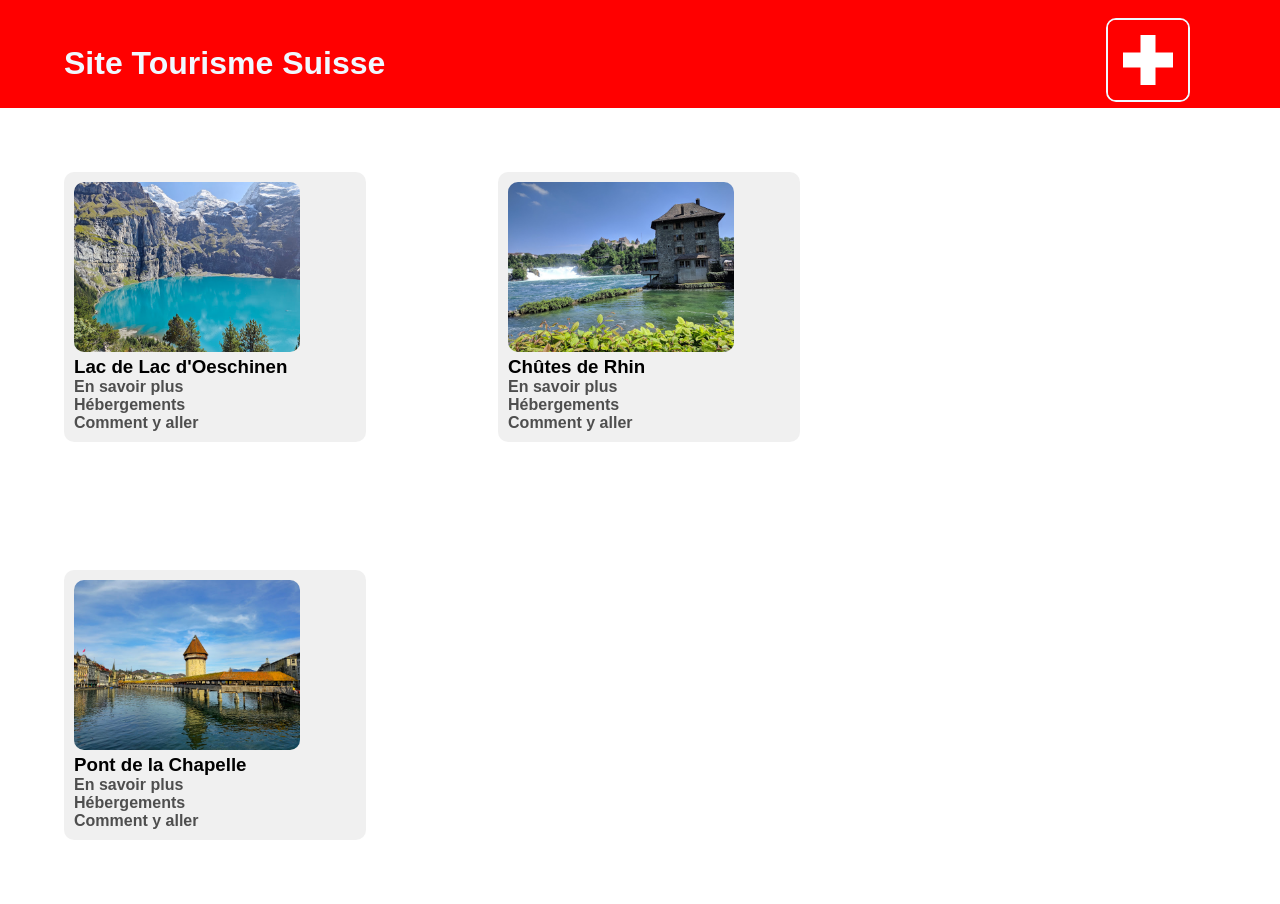
<file: index.html>
<!DOCTYPE html>
<html lang="fr">
<head>
    <meta charset="UTF-8">
    <meta name="viewport" content="width=device-width, initial-scale=1.0">
    <title>Site Tourisme Suisse</title>
    <link rel="stylesheet" href="css/style.css">
</head>
<body>
    <header>
        <h1>Site Tourisme Suisse</h1>
        <img src="img/suisse.webp" alt="drapeau suisse" width="80px" class="suisse">
    </header>


    <main>

        <section>
            <img src="img/Lac Oeschinen.jpg" alt="Photo du Lac de Lac d'Oeschinen" width="226px" height="170px">
            <h3>Lac de Lac d'Oeschinen</h3>
            <a href="pages/lac-oeschinen.html"><h4>En savoir plus</h4></a>
            <a href="pages/hebergements.html"><h4>Hébergements</h4></a>
            <a href="pages/acces.html"><h4>Comment y aller</h4></a>
        </section>

        <section>
            <img src="img/chutes de Rhin.jpg" alt="Photo des chûtes de Rhin" width="226px" height="170px">
            <h3>Chûtes de Rhin</h3>
            <a href="pages/chutes-de-rhin.html"><h4>En savoir plus</h4></a>
            <a href="pages/hebergements.html"><h4>Hébergements</h4></a>
            <a href="pages/acces.html"><h4>Comment y aller</h4></a>
        </section>

        <section>
            <img src="img/Pont de la Chapelle.jpg" alt="Photo du Pont de la Chapelle" width="226px" height="170px">
            <h3>Pont de la Chapelle</h3>
            <a href="pages/pont-de-la-chapelle.html"><h4>En savoir plus</h4></a>
            <a href="pages/hebergements.html"><h4>Hébergements</h4></a>
            <a href="pages/acces.html"><h4>Comment y aller</h4></a>
        </section>


    </main>


</body>
</html>
</file>
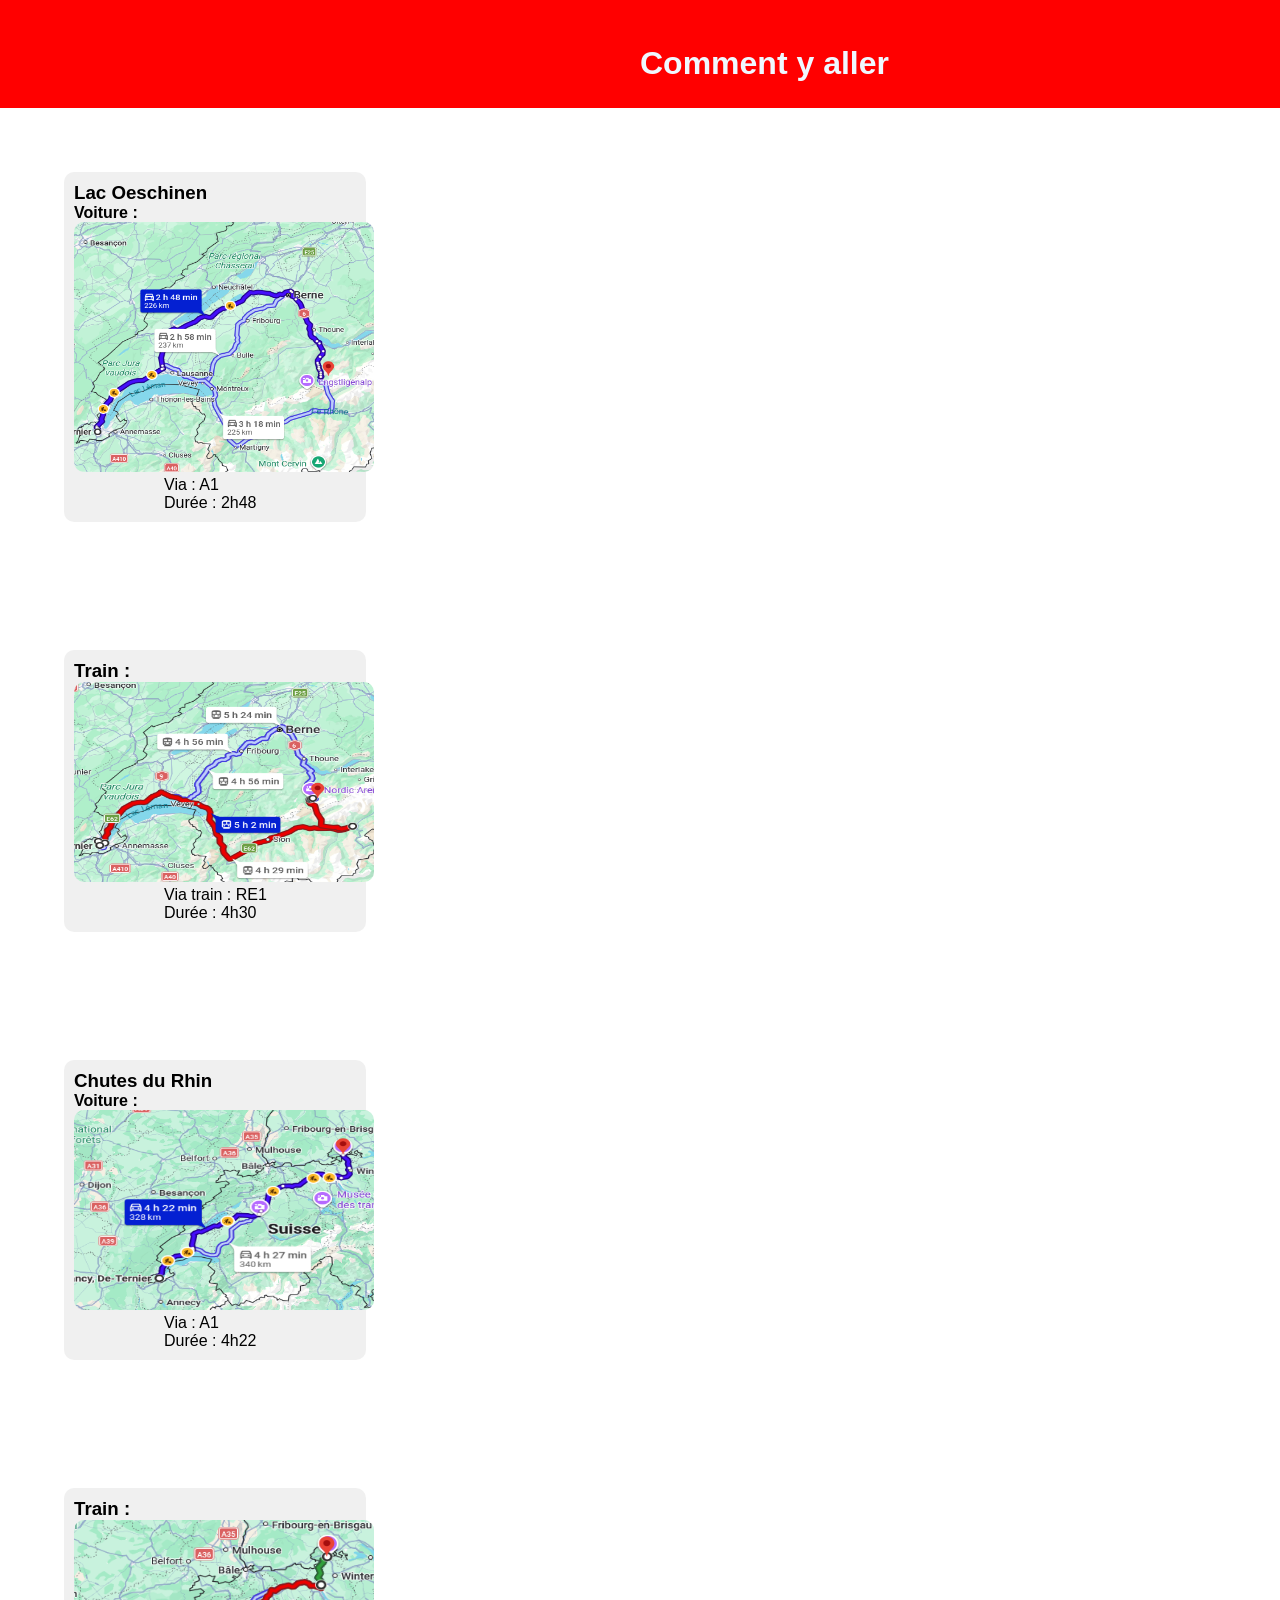
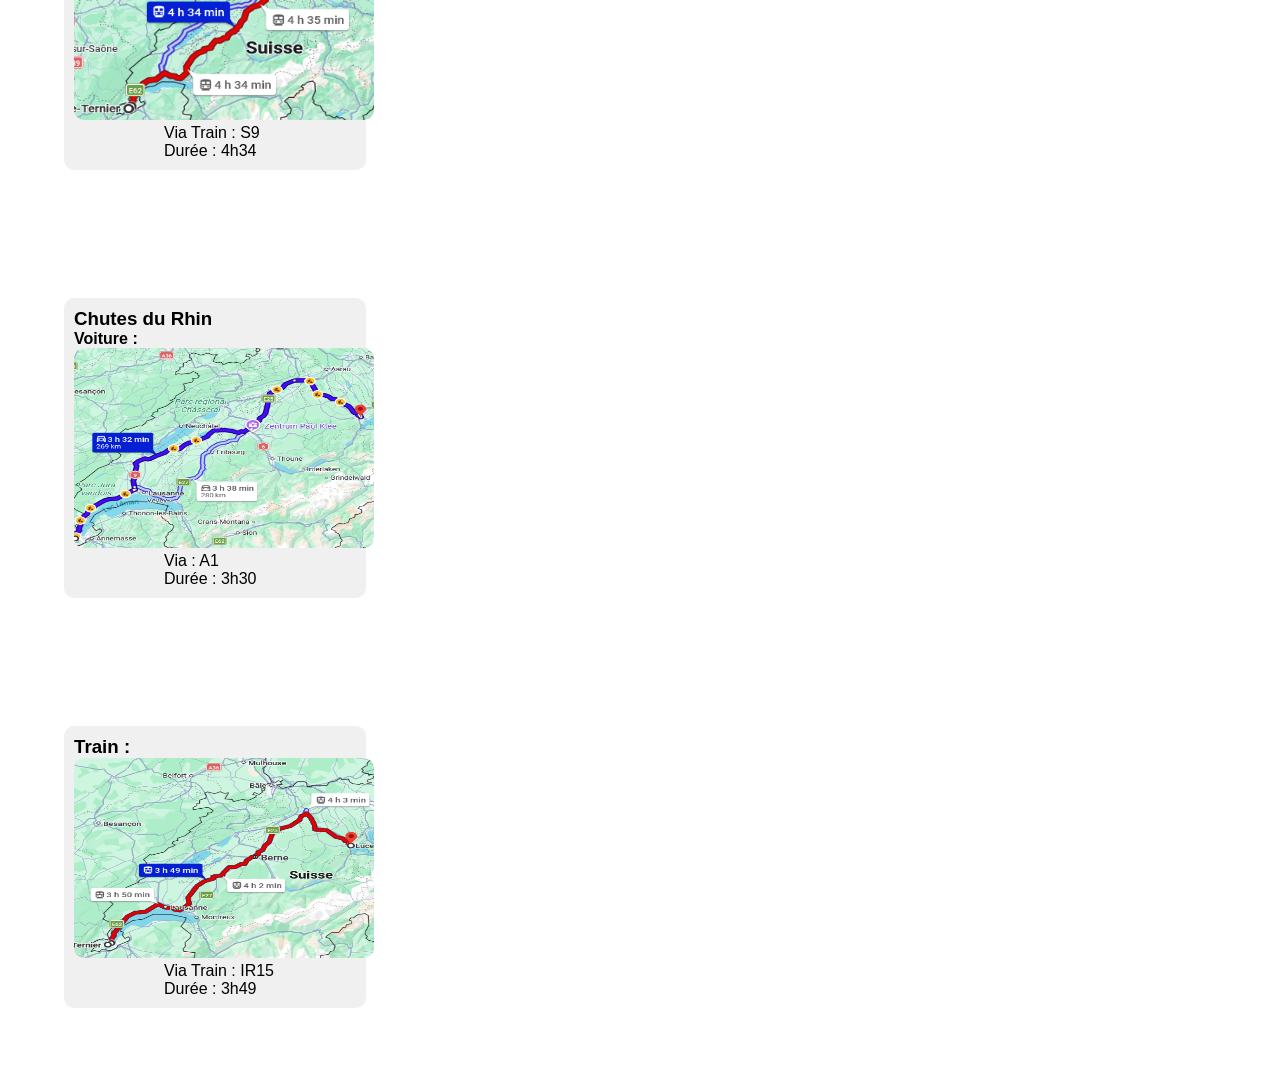
<file: pages/acces.html>
<!DOCTYPE html>
<html lang="fr">
<head>
    <meta charset="UTF-8">
    <meta name="viewport" content="width=device-width, initial-scale=1.0">
    <title>acces</title>
    <link rel="stylesheet" href="../css/style.css">
</head>
<body>
    <h1 class="titre">Comment y aller</h1>
    <section>
        <h3>Lac Oeschinen</h3>
        <h4>Voiture :</h4>
        <img src="../img/Comment-aller/Lac Oeschinen/Lac Oeschinen-voiture.png" alt="Lac Oeschinen" width="300px" height="250px">
        <p>Via : A1</p>
        <p>Durée : 2h48</p>
    </section>
    <br>
    <section>
        <h3>Train :</h3>
        <img src="../img/Comment-aller/Lac Oeschinen/Lac Oeschinen-train.png" alt="Lac Oeschinen" width="300px" height="200px">
        <p>Via train : RE1</p>
        <p>Durée : 4h30</p>
    </section>
    <br>
    <section>
        <h3>Chutes du Rhin</h3>
        <h4>Voiture :</h4>
        <img src="../img/Comment-aller/Chutes du Rhin/Chutes du Rhin-voiture.png" alt="Chûtes de Rhin Voiture" width="300px" height="200px">
        <p>Via : A1</p>
        <p>Durée : 4h22</p>
    </section>
    <br>
    <section>
        <h3>Train :</h3>
        <img src="../img/Comment-aller/Chutes du Rhin/Chutes du Rhin-train.png" alt="Chûtes de Rhin Train" width="300px" height="200px">
        <p>Via Train : S9</p>
        <p>Durée : 4h34</p>
    </section>
    <br>
    <section>
        <h3>Chutes du Rhin</h3>
        <h4>Voiture :</h4>
        <img src="../img/Comment-aller/Pont de la Chapelle/Pont de la Chapelle-voiture.png" alt="Chûtes de Rhin Voiture" width="300px" height="200px">
        <p>Via : A1</p>
        <p>Durée : 3h30</p>
    </section>
    <br>
    <section>
        <h3>Train :</h3>
        <img src="../img/Comment-aller/Pont de la Chapelle/Pont de la Chapelle-train.png" alt="Chûtes de Rhin Train" width="300px" height="200px">
        <p>Via Train : IR15</p>
        <p>Durée : 3h49</p>
    </section>
</body>
</html>
</file>
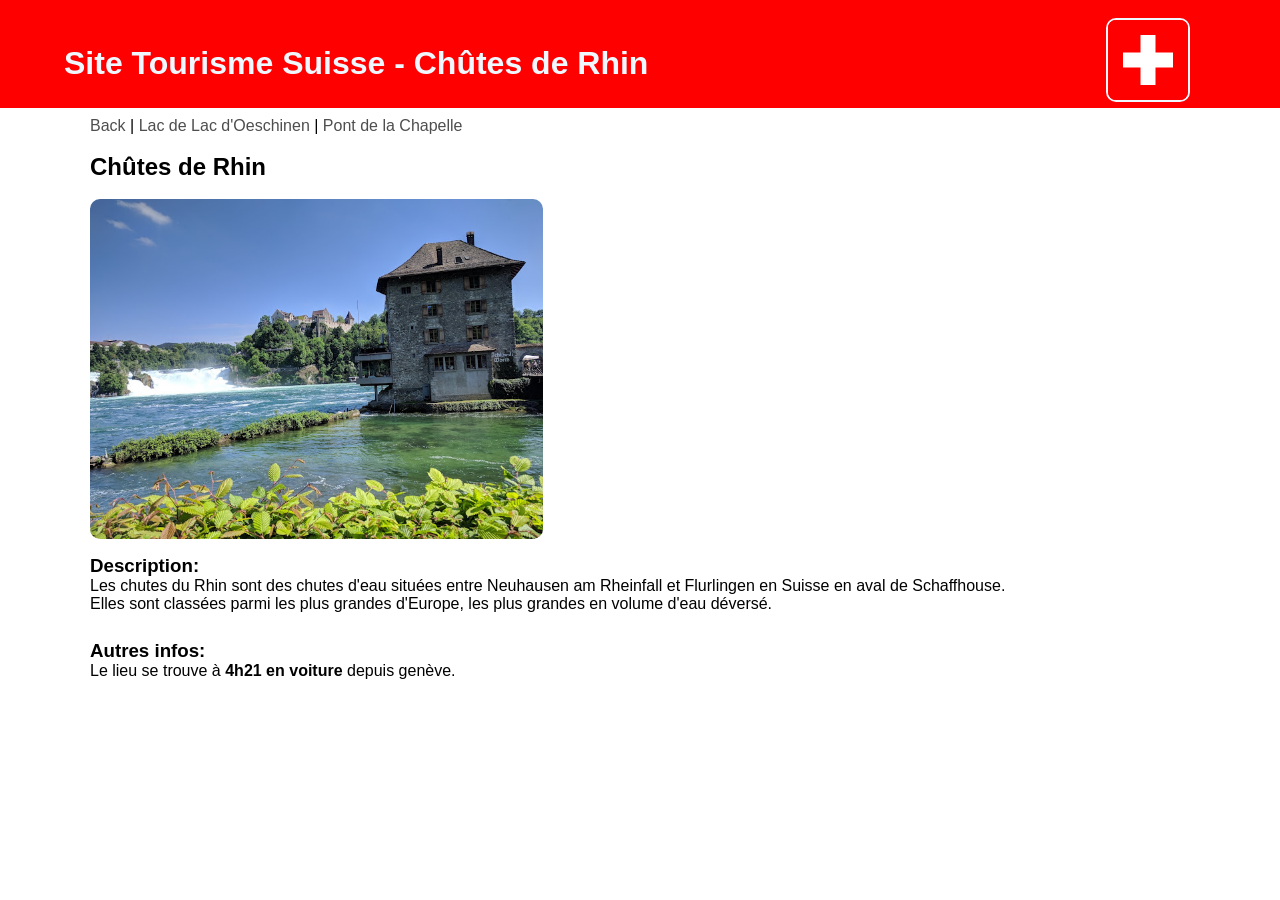
<file: pages/chutes-de-rhin.html>
<!DOCTYPE html>
<html lang="fr">
<head>
    <meta charset="UTF-8">
    <meta name="viewport" content="width=device-width, initial-scale=1.0">
    <title>Chûtes de Rhin - Site Tourisme Suisse</title>
    <link rel="stylesheet" href="../css/style.css">
</head>
<body>
    <header>
        <h1>Site Tourisme Suisse - Chûtes de Rhin</h1>
        <img src="../img/suisse.webp" alt="drapeau suisse" width="80px" class="suisse">
    </header>

    <main>
        <nav>
            <p>
                <a href="../index.html">Back</a> |
                <a href="lac-oeschinen.html">Lac de Lac d'Oeschinen</a> |
                <a href="pont-de-la-chapelle.html">Pont de la Chapelle</a>
            </p>
        </nav>

        <h2>Chûtes de Rhin</h2>
        <img src="../img/chutes de Rhin.jpg" alt="Photo des Chûtes de Rhin" width="453" height="340" class="img-card">

        <h3 class="descriptions">Description:</h3>
        <p>
            Les chutes du Rhin sont des chutes d'eau situées entre Neuhausen am Rheinfall et Flurlingen en Suisse en aval de Schaffhouse. <br>
            Elles sont classées parmi les plus grandes d'Europe, les plus grandes en volume d'eau déversé.
        </p>
        <h3 class="autres-infos">Autres infos:</h3>
        <p>Le lieu se trouve à <strong>4h21 en voiture</strong> depuis genève.</p>
    </main>
</body>
</html>
</file>
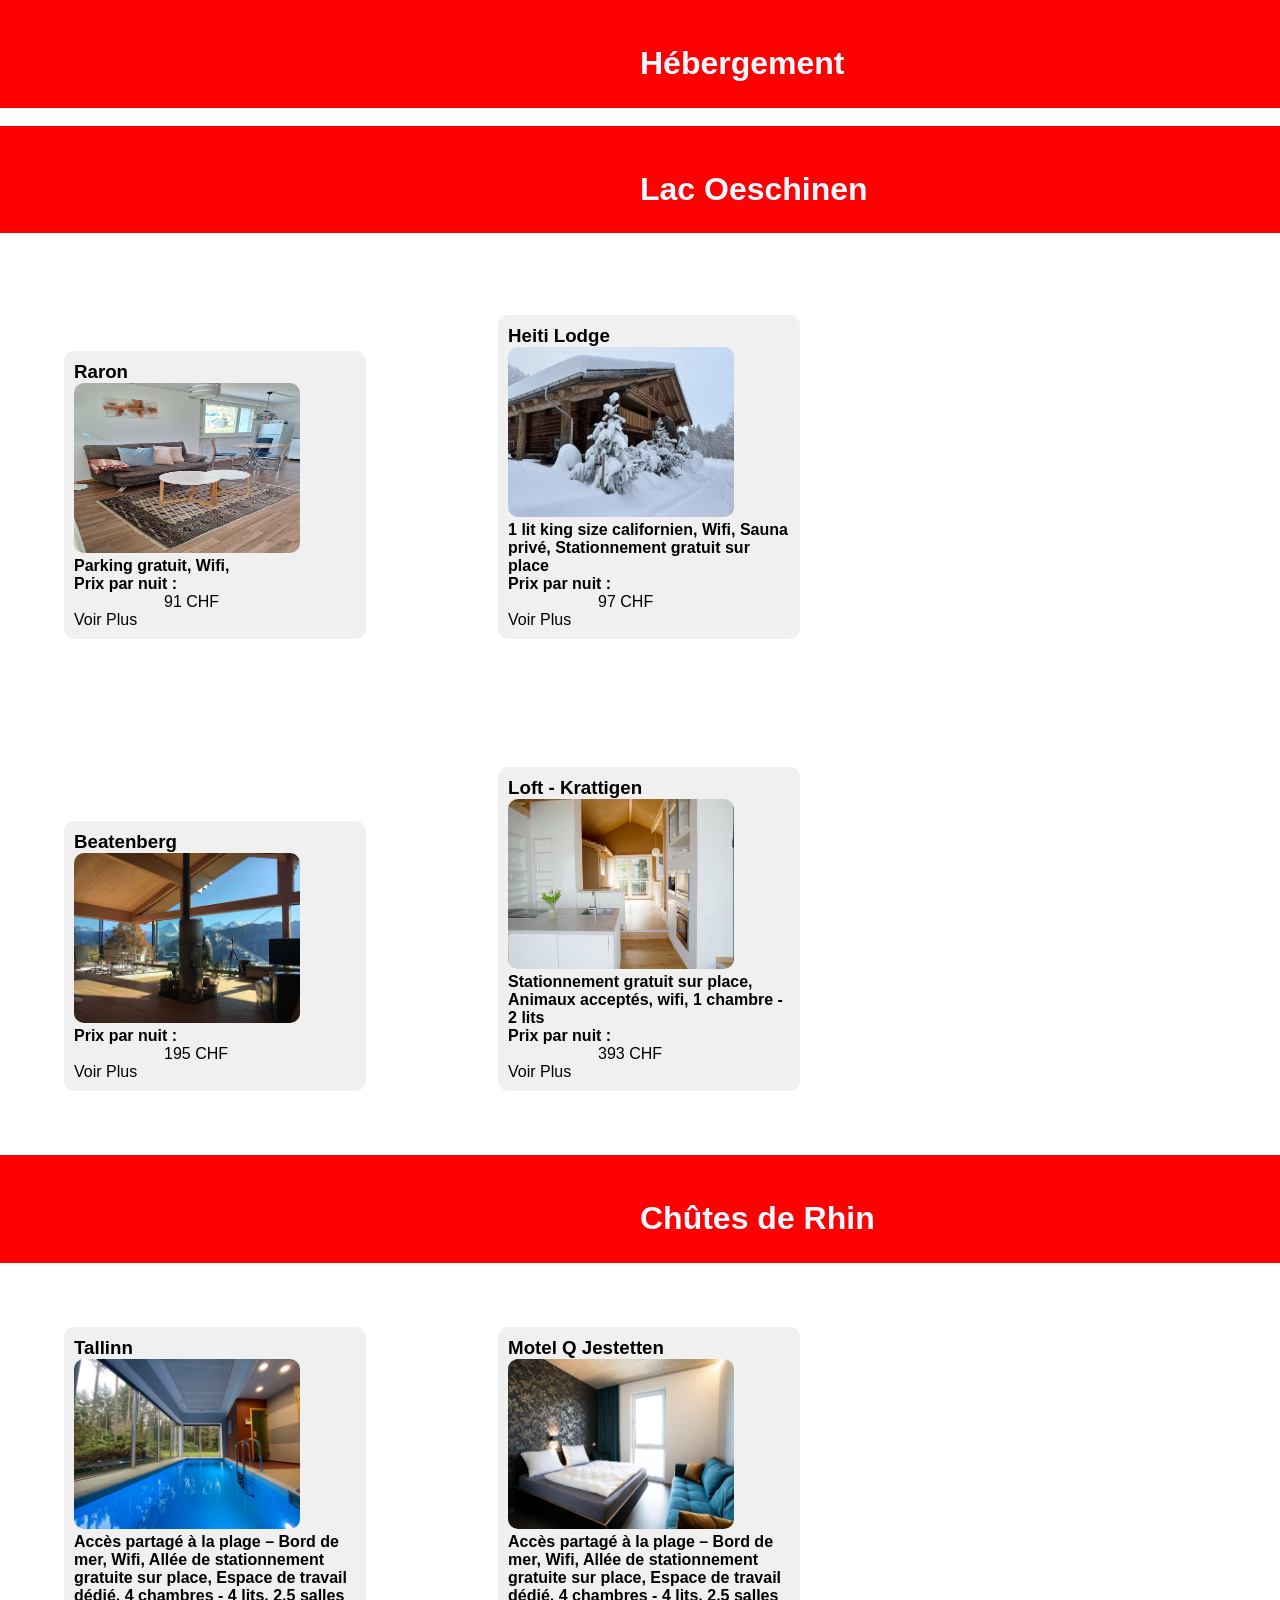
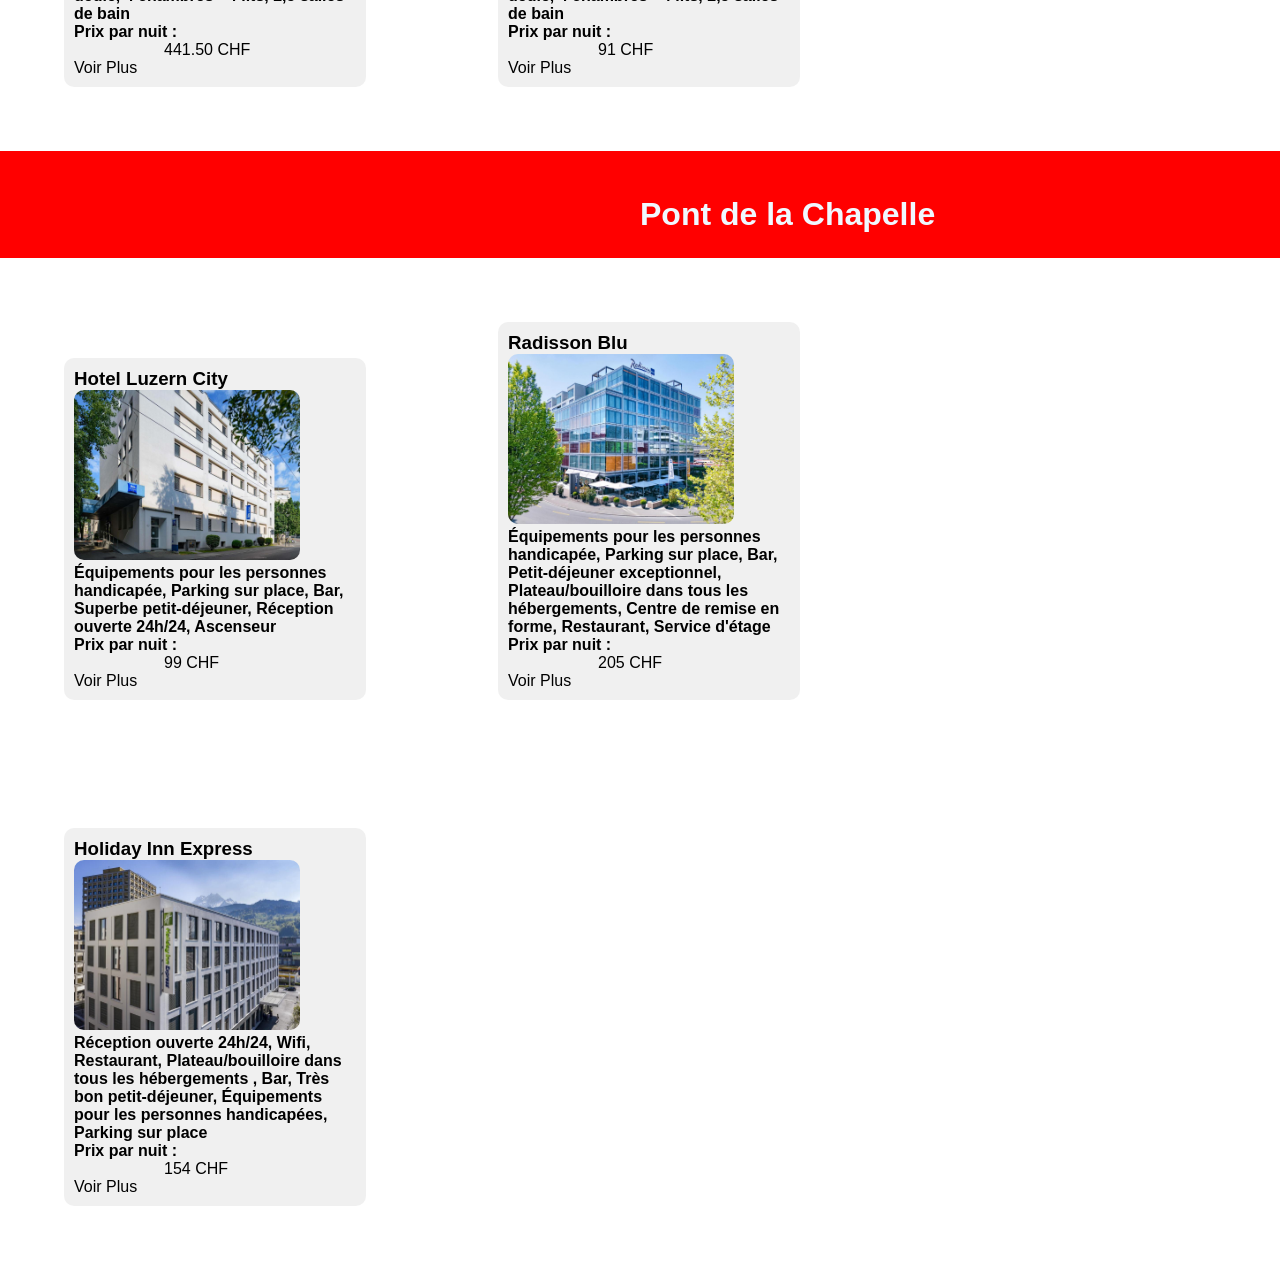
<file: pages/hebergements.html>
<!DOCTYPE html>
<html lang="fr">
<head>
    <meta charset="UTF-8">
    <meta name="viewport" content="width=device-width, initial-scale=1.0">
    <title>hebergements</title>
    <link rel="stylesheet" href="../css/style.css">
</head>
<body>
    <h1 class="titre">Hébergement</h1>
    <br>
    <h1 class="titre">Lac Oeschinen</h1>
    <br>
    <section id="Lac Oeschinen">
        <h3>Raron</h3>
        <img src="../img/Hebergement/Lac Oeschinen/Appartement-Raron.jpeg" alt="Lac Oeschinen" width="226px" height="170px">
        <strong>Parking gratuit, Wifi, </strong>
        <br>
        <h4>Prix par nuit :</h4>
        <p>91 CHF</p>
        <a href="https://fr.airbnb.ch/rooms/1301396802205722812?category_tag=Tag%3A8661&check_in=2026-11-29&check_out=2026-12-04&search_mode=flex_destinations_search&photo_id=2563085455&source_impression_id=p3_e0e7d68d-8cc2-4a1c-a6a9-5c2e896f5951_7bc0c008-7531-469c-9706-f3bc21ccc939_0_1301396802205722812_0&previous_page_section_name=1000&federated_search_id=e0e7d68d-8cc2-4a1c-a6a9-5c2e896f5951" class="lien-hotel" target="_blank">Voir Plus</a>
    </section>
    <section >
        <h3>Heiti Lodge</h3>
        <img src="../img/Hebergement/Lac Oeschinen/Gsteig.avif" alt="Heiti Lodge" width="226px" height="170px">
        <br>
        <strong>1 lit king size californien, Wifi, Sauna privé, Stationnement gratuit sur place</strong>
        <h4>Prix par nuit :</h4>
        <p>97 CHF</p>
        <a href="https://fr.airbnb.ch/rooms/1147696527776043741?category_tag=Tag%3A8661&search_mode=regular_search&adults=1&check_in=2026-12-01&check_out=2026-12-02&children=0&infants=0&pets=0&photo_id=2069522837&source_impression_id=p3_495dc5da-7f7f-4011-88d7-7b5464db0d09_da9f0ffc-daf7-410b-887c-fc32d74d4d64_0_1147696527776043741_1&previous_page_section_name=1000&federated_search_id=495dc5da-7f7f-4011-88d7-7b5464db0d09" class="lien-hotel" target="_blank">Voir Plus</a>
    </section>
    <section >
        <h3>Beatenberg</h3>
        <img src="../img/Hebergement/Lac Oeschinen/Beatenberg.avif" alt="Beatenberg" width="226px" height="170px">
        <br>
        <h4>Prix par nuit :</h4>
        <p>195 CHF</p>
        <a href="https://fr.airbnb.ch/rooms/553435997032528906?category_tag=Tag%3A8661&search_mode=regular_search&adults=1&check_in=2026-12-10&check_out=2026-12-11&children=0&infants=0&pets=0&photo_id=1907585317&source_impression_id=p3_495dc5da-7f7f-4011-88d7-7b5464db0d09_da9f0ffc-daf7-410b-887c-fc32d74d4d64_0_553435997032528906_10&previous_page_section_name=1000&federated_search_id=495dc5da-7f7f-4011-88d7-7b5464db0d09" class="lien-hotel" target="_blank">Voir Plus</a>
    </section>
    <section>
        <h3>Loft - Krattigen</h3>
        <img src="../img/Hebergement/Lac Oeschinen/loft - Krattigen.avif" alt="loft - Krattigen" width="226px" height="170px">
        <br>
        <strong>Stationnement gratuit sur place, Animaux acceptés, wifi, 1 chambre - 2 lits</strong>
        <h4>Prix par nuit :</h4>
        <p>393 CHF</p>
        <a href="https://fr.airbnb.ch/rooms/18206769?category_tag=Tag%3A8661&search_mode=regular_search&adults=1&check_in=2026-12-05&check_out=2026-12-06&children=0&infants=0&pets=0&photo_id=294544900&source_impression_id=p3_495dc5da-7f7f-4011-88d7-7b5464db0d09_da9f0ffc-daf7-410b-887c-fc32d74d4d64_0_18206769_14&previous_page_section_name=1000&federated_search_id=495dc5da-7f7f-4011-88d7-7b5464db0d09" class="lien-hotel" target="_blank">Voir Plus</a>
    </section>
    <br>
    <h1 class="titre">Chûtes de Rhin</h1>
    <section>
        <h3>Tallinn</h3>
        <img src="../img/Hebergement/Chûtes de Rhin/Tallinn.avif" alt="Tallinn" width="226px" height="170px">
        <br>
        <strong>Accès partagé à la plage – Bord de mer, Wifi, Allée de stationnement gratuite sur place, Espace de travail dédié, 4 chambres - 4 lits, 2,5 salles de bain</strong>
        <h4>Prix par nuit :</h4>
        <p>441.50 CHF</p>
        <a href="https://fr.airbnb.ch/rooms/1437552903154930372?check_in=2026-12-02&search_mode=regular_search&amenities%5B0%5D=7&photo_id=2202796375&source_impression_id=p3_c47476f5-b6dc-48d8-bf7c-e2e745fa8071_1437552903154930372&previous_page_section_name=1000&check_out=2026-12-04" class="lien-hotel" target="_blank">Voir Plus</a>
    </section>
    <section>
        <h3>Motel Q Jestetten</h3>
        <img src="../img/Hebergement/Chûtes de Rhin/Motel Q Jestetten.jpg" alt="Motel Q Jestetten" width="226px" height="170px">
        <br>
        <strong>Accès partagé à la plage – Bord de mer, Wifi, Allée de stationnement gratuite sur place, Espace de travail dédié, 4 chambres - 4 lits, 2,5 salles de bain</strong>
        <h4>Prix par nuit :</h4>
        <p>91 CHF</p>
        <a href="https://fr.airbnb.ch/rooms/1437552903154930372?check_in=2026-12-02&search_mode=regular_search&amenities%5B0%5D=7&photo_id=2202796375&source_impression_id=p3_c47476f5-b6dc-48d8-bf7c-e2e745fa8071_1437552903154930372&previous_page_section_name=1000&check_out=2026-12-04" class="lien-hotel" target="_blank">Voir Plus</a>
    </section>
    <br>
    <h1 class="titre">Pont de la Chapelle</h1>
    <section>
        <h3>Hotel Luzern City</h3>
        <img src="../img/Hebergement/Pont de la Chapelle/Hotel Luzern City.jpg" alt="Hotel Luzern City" width="226px" height="170px">
        <br>
        <strong>Équipements pour les personnes handicapée, Parking sur place, Bar, Superbe petit-déjeuner, Réception ouverte 24h/24, Ascenseur </strong>
        <h4>Prix par nuit :</h4>
        <p>99 CHF</p>
        <a href="https://www.booking.com/hotel/ch/etap-luzern-city.fr.html?aid=301664&label=ch-ZpkP7hek8CfIuB94ZzvUvgS494810558365%3Apl%3Ata%3Ap1%3Ap2%3Aac%3Aap%3Aneg%3Afi%3Atikwd-954113437610%3Alp1002992%3Ali%3Adec%3Adm&sid=5f16fc401488732ff4db89cde1b742e4&all_sr_blocks=18500801_94336003_2_2_0&checkin=2026-11-25&checkout=2026-11-26&dest_id=204&dest_type=country&dist=0&group_adults=2&group_children=0&hapos=1&highlighted_blocks=18500801_94336003_2_2_0&hpos=1&matching_block_id=18500801_94336003_2_2_0&no_rooms=1&req_adults=2&req_children=0&room1=A%2CA&sb_price_type=total&sr_order=popularity&sr_pri_blocks=18500801_94336003_2_2_0__9920&srepoch=1795616090&srpvid=47a7bfc9b664b00426cdc895cac1f9f9&type=total&ucfs=1&" class="lien-hotel" target="_blank">Voir Plus</a>
    </section>
    <section>
        <h3>Radisson Blu</h3>
        <img src="../img/Hebergement/Pont de la Chapelle/Radisson Blu Hotel.jpg" alt="Radisson Blu" width="226px" height="170px">
        <br>
        <strong>Équipements pour les personnes handicapée, Parking sur place, Bar, Petit-déjeuner exceptionnel, Plateau/bouilloire dans tous les hébergements, Centre de remise en forme, Restaurant, Service d'étage </strong>
        <h4>Prix par nuit :</h4>
        <p>205 CHF</p>
        <a href="https://www.booking.com/hotel/ch/radisson-sas-lucerne.fr.html?aid=301664&label=ch-ZpkP7hek8CfIuB94ZzvUvgS494810558365%3Apl%3Ata%3Ap1%3Ap2%3Aac%3Aap%3Aneg%3Afi%3Atikwd-954113437610%3Alp1002992%3Ali%3Adec%3Adm&sid=5f16fc401488732ff4db89cde1b742e4&all_sr_blocks=7839101_127538559_2_2_0&checkin=2026-11-25&checkout=2026-11-26&dest_id=204&dest_type=country&dist=0&group_adults=2&group_children=0&hapos=6&highlighted_blocks=7839101_127538559_2_2_0&hpos=6&matching_block_id=7839101_127538559_2_2_0&nad_cpc=0.85&nad_id=d108d03b-3f6b-41e6-9473-208a9bce1719_1&nad_placement=SR_MAIN&nad_track=[base64]%3D&no_rooms=1&req_adults=2&req_children=0&room1=A%2CA&sb_price_type=total&show_room=7839101&sr_order=popularity&sr_pri_blocks=7839101_127538559_2_2_0__20450&srepoch=1795616459&srpvid=47a7bfc9b664b00426cdc895cac1f9f9&type=total&ucfs=1&#RD7839101" class="lien-hotel" target="_blank">Voir Plus</a>
    </section>
    <section>
        <h3>Holiday Inn Express</h3>
        <img src="../img/Hebergement/Pont de la Chapelle/Holiday Inn Express.jpg" alt="Holiday Inn Express" width="226px" height="170px">
        <br>
        <strong>Réception ouverte 24h/24, Wifi, Restaurant, Plateau/bouilloire dans tous les hébergements , Bar, Très bon petit-déjeuner, Équipements pour les personnes handicapées, Parking sur place </strong>
        <h4>Prix par nuit :</h4>
        <p>154 CHF</p>
        <a href="https://www.booking.com/hotel/ch/holiday-inn-express-luzern-kriens.fr.html?aid=301664&label=ch-ZpkP7hek8CfIuB94ZzvUvgS494810558365%3Apl%3Ata%3Ap1%3Ap2%3Aac%3Aap%3Aneg%3Afi%3Atikwd-954113437610%3Alp1002992%3Ali%3Adec%3Adm&sid=5f16fc401488732ff4db89cde1b742e4&all_sr_blocks=429613701_359987588_2_1_0&checkin=2026-11-25&checkout=2026-11-26&dest_id=204&dest_type=country&dist=0&group_adults=2&group_children=0&hapos=22&highlighted_blocks=429613701_359987588_2_1_0&hpos=2&matching_block_id=429613701_359987588_2_1_0&no_rooms=1&req_adults=2&req_children=0&room1=A%2CA&sb_price_type=total&sr_order=popularity&sr_pri_blocks=429613701_359987588_2_1_0__15420&srepoch=1795616659&srpvid=47a7bfc9b664b00426cdc895cac1f9f9&type=total&ucfs=1&" class="lien-hotel" target="_blank">Voir Plus</a>
    </section>
</body>
</html>
</file>
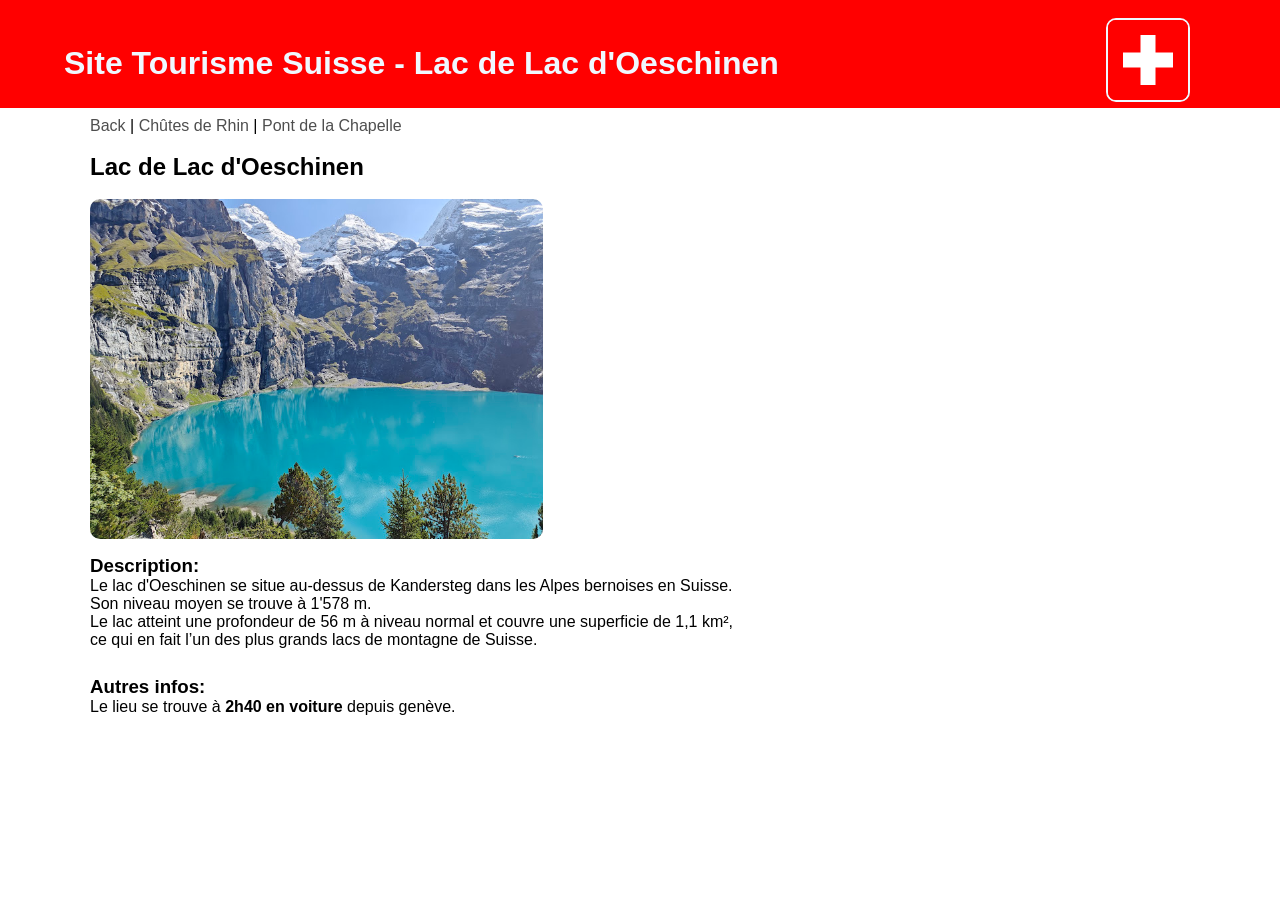
<file: pages/lac-oeschinen.html>
<!DOCTYPE html>
<html lang="fr">
<head>
    <meta charset="UTF-8">
    <meta name="viewport" content="width=device-width, initial-scale=1.0">
    <title>Lac de Lac d'Oeschinen - Site Tourisme Suisse</title>
    <link rel="stylesheet" href="../css/style.css">
</head>
<body>
    <header>
        <h1>Site Tourisme Suisse - Lac de Lac d'Oeschinen</h1>
        <img src="../img/suisse.webp" alt="drapeau suisse" width="80px" class="suisse">
    </header>

    <main>
        <nav>
            <p>
                <a href="../index.html">Back</a> |
                <a href="chutes-de-rhin.html">Chûtes de Rhin</a> |
                <a href="pont-de-la-chapelle.html">Pont de la Chapelle</a>
            </p>
        </nav>
        <h2>Lac de Lac d'Oeschinen</h2>
        <img src="../img/Lac Oeschinen.jpg" alt="des Chûtes de Rhin" width="453" height="340" class="img-card">

        <h3 class="descriptions">Description:</h3>
        <p>
            Le lac d'Oeschinen se situe au-dessus de Kandersteg dans les Alpes bernoises en Suisse. <br>
            Son niveau moyen se trouve à 1'578 m. <br>
            Le lac atteint une profondeur de 56 m à niveau normal et couvre une superficie de 1,1 km², <br>
            ce qui en fait l’un des plus grands lacs de montagne de Suisse.
        </p>
        <h3 class="autres-infos">Autres infos:</h3>
        <p>Le lieu se trouve à <strong>2h40 en voiture</strong> depuis genève.</p>
    </main>
</body>
</html>
</file>
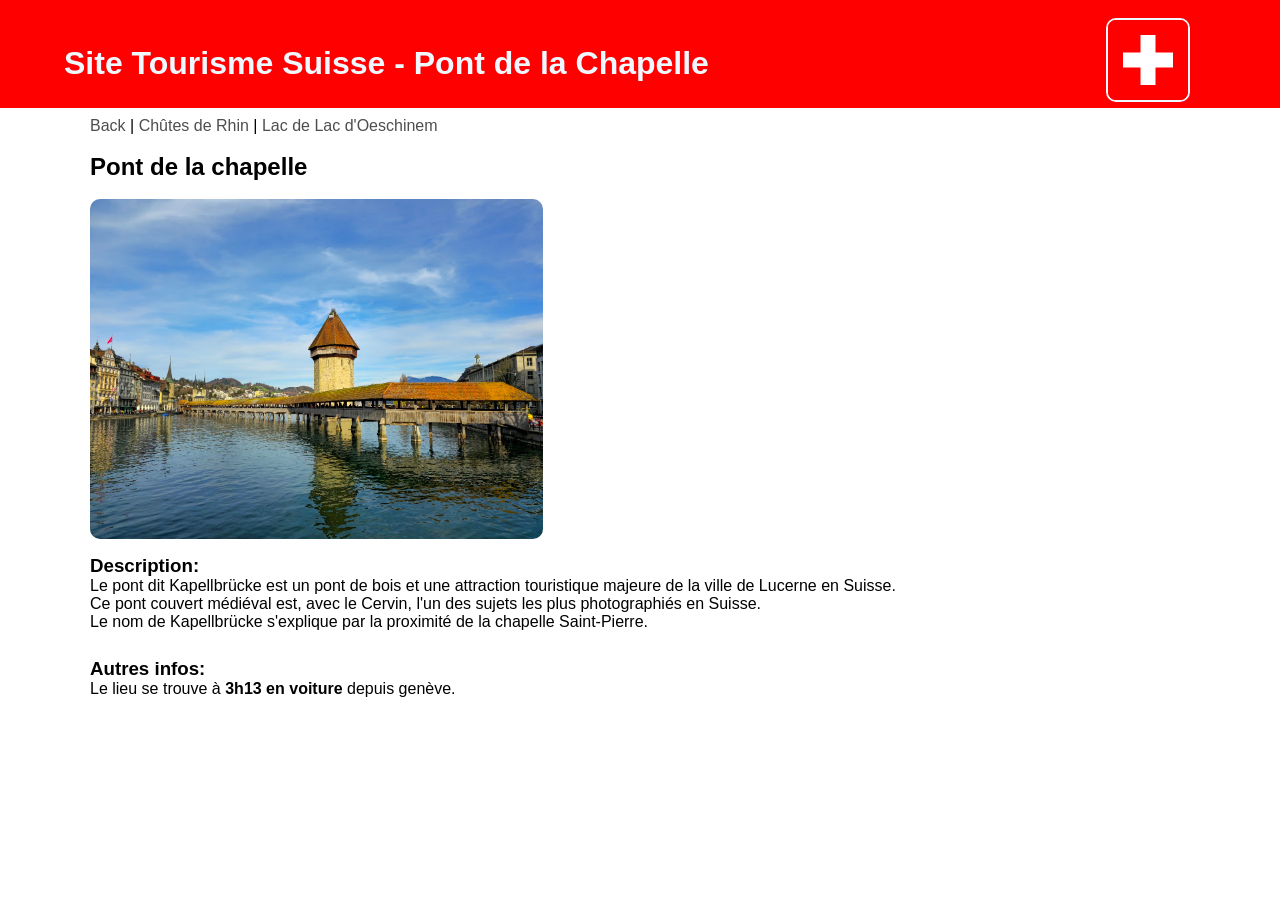
<file: pages/pont-de-la-chapelle.html>
<!DOCTYPE html>
<html lang="fr">
<head>
    <meta charset="UTF-8">
    <meta name="viewport" content="width=device-width, initial-scale=1.0">
    <title>Pont de la Chapelle - Site Tourisme Suisse</title>
    <link rel="stylesheet" href="../css/style.css">
</head>
<body>
    <header>
        <h1>Site Tourisme Suisse - Pont de la Chapelle</h1>
        <img src="../img/suisse.webp" alt="drapeau suisse" width="80px" class="suisse">
    </header>

    <main>
        <nav>
            <p>
                <a href="../index.html">Back</a> |
                <a href="chutes-de-rhin.html">Chûtes de Rhin</a> |
                <a href="lac-oeschinen.html">Lac de Lac d'Oeschinem</a>
            </p>
        </nav>
        <h2>Pont de la chapelle</h2>
        <img src="../img/Pont de la Chapelle.jpg" alt="Photo du Pont de la Chapelle" width="453" height="340" class="img-card">

        <h3 class="descriptions">Description:</h3>
        <p>
            Le pont dit Kapellbrücke est un pont de bois et une attraction touristique majeure de la ville de Lucerne en Suisse. <br>
            Ce pont couvert médiéval est, avec le Cervin, l'un des sujets les plus photographiés en Suisse. <br>
            Le nom de Kapellbrücke s'explique par la proximité de la chapelle Saint-Pierre. <br>
        </p>
        <h3 class="autres-infos">Autres infos:</h3>
        <p>Le lieu se trouve à <strong>3h13 en voiture</strong> depuis genève.</p>
    </main>
</body>
</html>
</file>
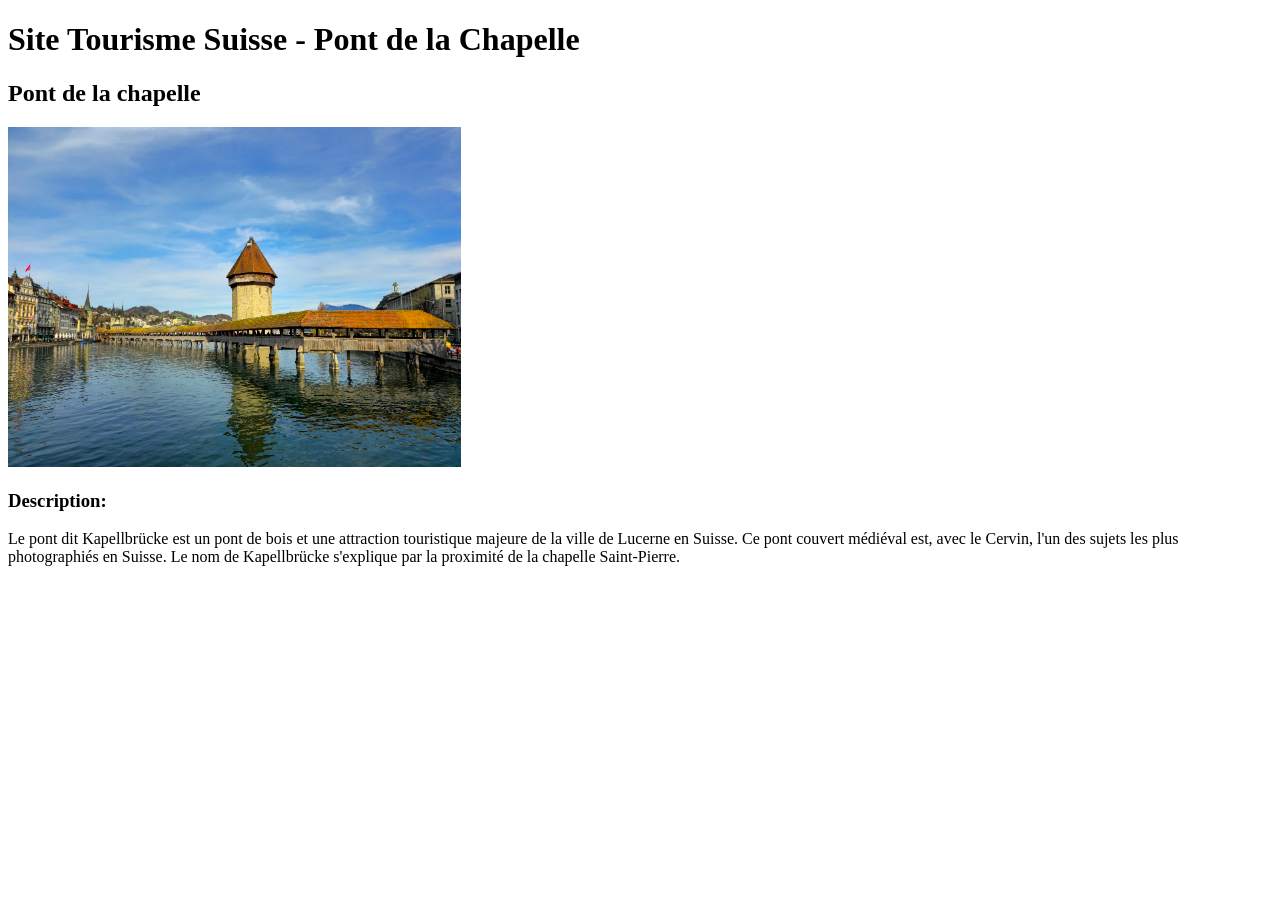
<file: pages/pont-de-la-chaprlle.html>
<!DOCTYPE html>
<html lang="fr">
<head>
    <meta charset="UTF-8">
    <meta name="viewport" content="width=device-width, initial-scale=1.0">
    <title>Pont de la Chapelle - Site Tourisme Suisse</title>
</head>
<body>
    <header>
        <h1>Site Tourisme Suisse - Pont de la Chapelle</h1>
    </header>

    <main>
        <h2>Pont de la chapelle</h2>
        <img src="../img/Pont de la Chapelle.jpg" alt="Photo du Pont de la Chapelle" width="453" height="340">

        <h3>Description:</h3>
        <p>
            Le pont dit Kapellbrücke est un pont de bois et une attraction touristique majeure de la ville de Lucerne en Suisse. 
            Ce pont couvert médiéval est, avec le Cervin, l'un des sujets les plus photographiés en Suisse. 
            Le nom de Kapellbrücke s'explique par la proximité de la chapelle Saint-Pierre.
        </p>
    </main>
</body>
</html>
</file>
<file: css/style.css>
*{
    margin: 0;
    font-family: 'Arial', sans-serif;
}

header{
    background-color: #FF0000;
}

p{
    font-family: 'Trebuchet MS', sans-serif;
    margin-left: 10vh;
}


h2{
    margin-left: 10vh;
    margin-top: 2vh;
    margin-bottom: 2vh;
}

.img-card{
    margin-left: 10vh;
    margin-bottom: 1vw;
}

nav{
    display: inline-block;
    margin-top: 1vh;
}

.descriptions{
    margin-left: 10vh;
}

.autres-infos{
    margin-top: 3vh;
    margin-left: 10vh;
}

img{
    border-radius: 10px;
}

.suisse{
    border: aliceblue solid 2px;
    float: right;
    margin-top: 2vh;
    margin-right: 10vh;
}

a{
    text-decoration: none;
    color: rgb(78, 78, 78);
}

a:hover{
    color: rgb(116, 116, 116);
}

h1{
    display: inline-block;
    padding-top: 5vh;
    padding-left: 5vw;
    padding-bottom: 2vw;
    color: aliceblue;
}

section{
    width: 22vw;
    background-color: rgba(219, 219, 219, 0.404);
    border-radius: 10px;
    padding: 10px;
    margin: 5vw;
    display: inline-block;

}

section:hover{
    background-color: rgba(219, 219, 219, 0.658);
    transform: scale(1.02);
}


/*CSS RAF*/
.titre{
    display: flex;
    background-color: #FF0000;
    padding-left: 50vw;
}
.lien-hotel{
    color: black;
}
</file>
